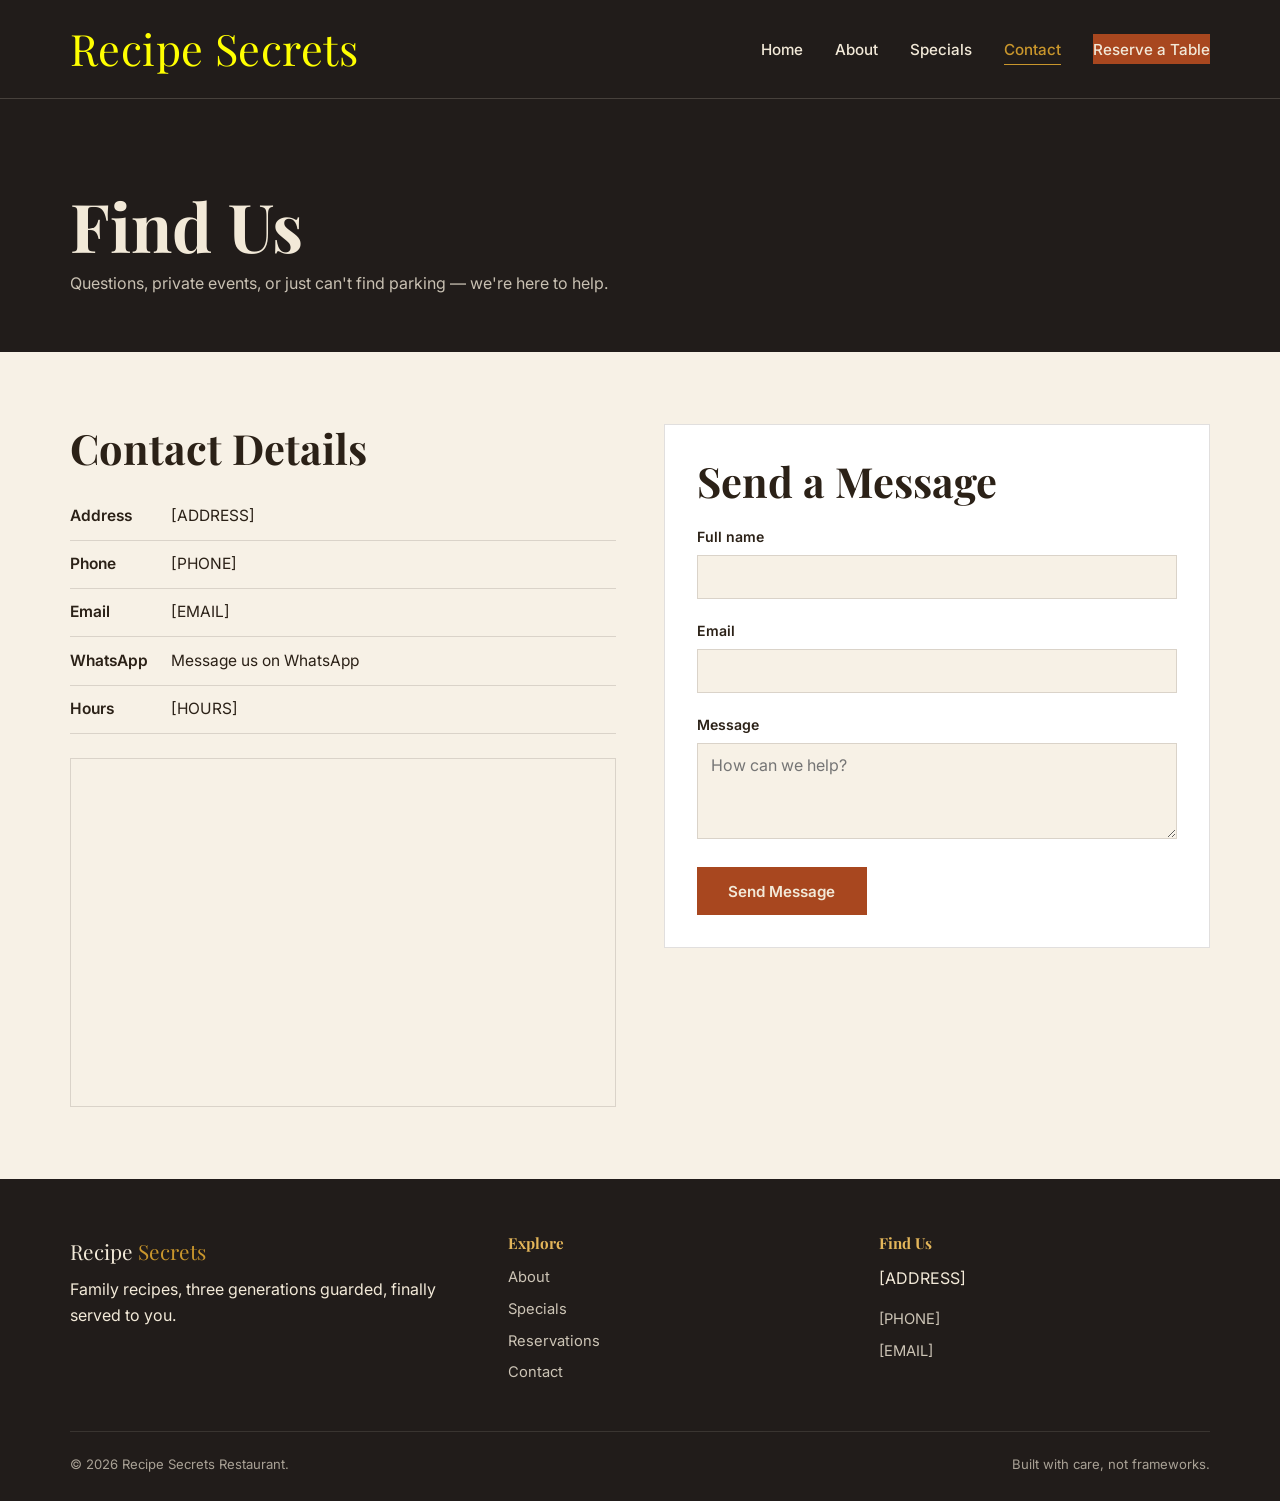
<file: contact.html>
<!DOCTYPE html>
<html lang="en">
<head>
<meta charset="UTF-8">
<meta name="viewport" content="width=device-width, initial-scale=1.0">
<title>Contact &amp; Directions | Recipe Secrets Restaurant</title>
<meta name="description" content="Address, phone, email and directions for Recipe Secrets Restaurant, plus a quick contact form for questions or private events.">
<meta property="og:title" content="Contact | Recipe Secrets Restaurant">
<meta property="og:description" content="Find us, call us, or send a message — we're happy to help.">
<meta property="og:type" content="website">
<meta property="og:image" content="https://images.unsplash.com/photo-1572116469696-31de0f17cc34?auto=format&fit=crop&w=1200&q=80">
<link rel="icon" href="data:image/svg+xml,%3Csvg xmlns='http://www.w3.org/2000/svg' viewBox='0 0 100 100'%3E%3Crect width='100' height='100' fill='%23211c1a'/%3E%3Ctext x='50' y='68' font-size='60' text-anchor='middle' fill='%23c9962c' font-family='Georgia,serif'%3ER%3C/text%3E%3C/svg%3E">
<link rel="preconnect" href="https://fonts.googleapis.com">
<link rel="preconnect" href="https://fonts.gstatic.com" crossorigin>
<link href="https://fonts.googleapis.com/css2?family=Playfair+Display:wght@600;700&family=Inter:wght@400;500;600&display=swap" rel="stylesheet">
<link rel="stylesheet" href="css/style.css">
</head>
<body>

<header class="site-header">
  <nav class="nav" aria-label="Primary">
    <a href="index.html" class="brand">Recipe <span>Secrets</span></a>
    <button class="nav-toggle" aria-label="Toggle menu" aria-expanded="false">
      <span class="bar"></span><span class="bar"></span><span class="bar"></span>
    </button>
    <ul class="nav-list">
      <li><a href="index.html">Home</a></li>
      <li><a href="about.html">About</a></li>
      <li><a href="specials.html">Specials</a></li>
      <li><a href="contact.html">Contact</a></li>
      <li><a href="reservation.html" class="nav-cta">Reserve a Table</a></li>
    </ul>
  </nav>
</header>

<main>

  <section class="page-hero">
    <div class="container">
      <h1>Find Us</h1>
      <p>Questions, private events, or just can't find parking — we're here to help.</p>
    </div>
  </section>

  <section class="contact">
    <div class="container form-layout">
      <div class="reveal">
        <h2>Contact Details</h2>
        <ul class="info-list">
          <li><strong>Address</strong><span>[ADDRESS]</span></li>
          <li><strong>Phone</strong><span><a href="tel:[PHONE]">[PHONE]</a></span></li>
          <li><strong>Email</strong><span><a href="mailto:[EMAIL]">[EMAIL]</a></span></li>
          <li><strong>WhatsApp</strong><span><a href="https://wa.me/[WHATSAPP]" target="_blank" rel="noopener">Message us on WhatsApp</a></span></li>
          <li><strong>Hours</strong><span>[HOURS]</span></li>
        </ul>

        <div class="map-frame" style="margin-top: 1.5rem;">
          <iframe
            src="https://www.google.com/maps?q=Recipe%20Secrets%20Restaurant&output=embed"
            title="Map showing the location of Recipe Secrets Restaurant"
            loading="lazy"
            referrerpolicy="no-referrer-when-downgrade">
          </iframe>
        </div>
      </div>

      <div class="form-card reveal">
        <h2 style="margin-top:0;">Send a Message</h2>
        <!-- Formspree: replace YOUR_FORM_ID with your real Formspree form ID -->
        <form id="contact-form" action="https://formspree.io/f/YOUR_FORM_ID" method="POST" novalidate>
          <div class="field">
            <label for="contact-name">Full name</label>
            <input type="text" id="contact-name" name="name" autocomplete="name" required>
            <p class="field-error" role="alert"></p>
          </div>

          <div class="field">
            <label for="contact-email">Email</label>
            <input type="email" id="contact-email" name="email" autocomplete="email" required>
            <p class="field-error" role="alert"></p>
          </div>

          <div class="field">
            <label for="contact-message">Message</label>
            <textarea id="contact-message" name="message" required placeholder="How can we help?"></textarea>
            <p class="field-error" role="alert"></p>
          </div>

          <button type="submit" class="btn btn-primary">Send Message</button>
          <p class="form-msg" id="contact-msg" role="status" aria-live="polite"></p>
        </form>
      </div>
    </div>
  </section>

</main>

<footer class="site-footer">
  <div class="container">
    <div class="footer-grid">
      <div>
        <p class="footer-brand">Recipe <span>Secrets</span></p>
        <p>Family recipes, three generations guarded, finally served to you.</p>
      </div>
      <div class="footer-col">
        <h4>Explore</h4>
        <a href="about.html">About</a>
        <a href="specials.html">Specials</a>
        <a href="reservation.html">Reservations</a>
        <a href="contact.html">Contact</a>
      </div>
      <div class="footer-col">
        <h4>Find Us</h4>
        <p>[ADDRESS]</p>
        <a href="tel:[PHONE]">[PHONE]</a>
        <a href="mailto:[EMAIL]">[EMAIL]</a>
      </div>
    </div>
    <div class="footer-bottom">
      <span>&copy; 2026 Recipe Secrets Restaurant.</span>
      <span>Built with care, not frameworks.</span>
    </div>
  </div>
</footer>

<script src="js/main.js"></script>
</body>
</html>
</file>
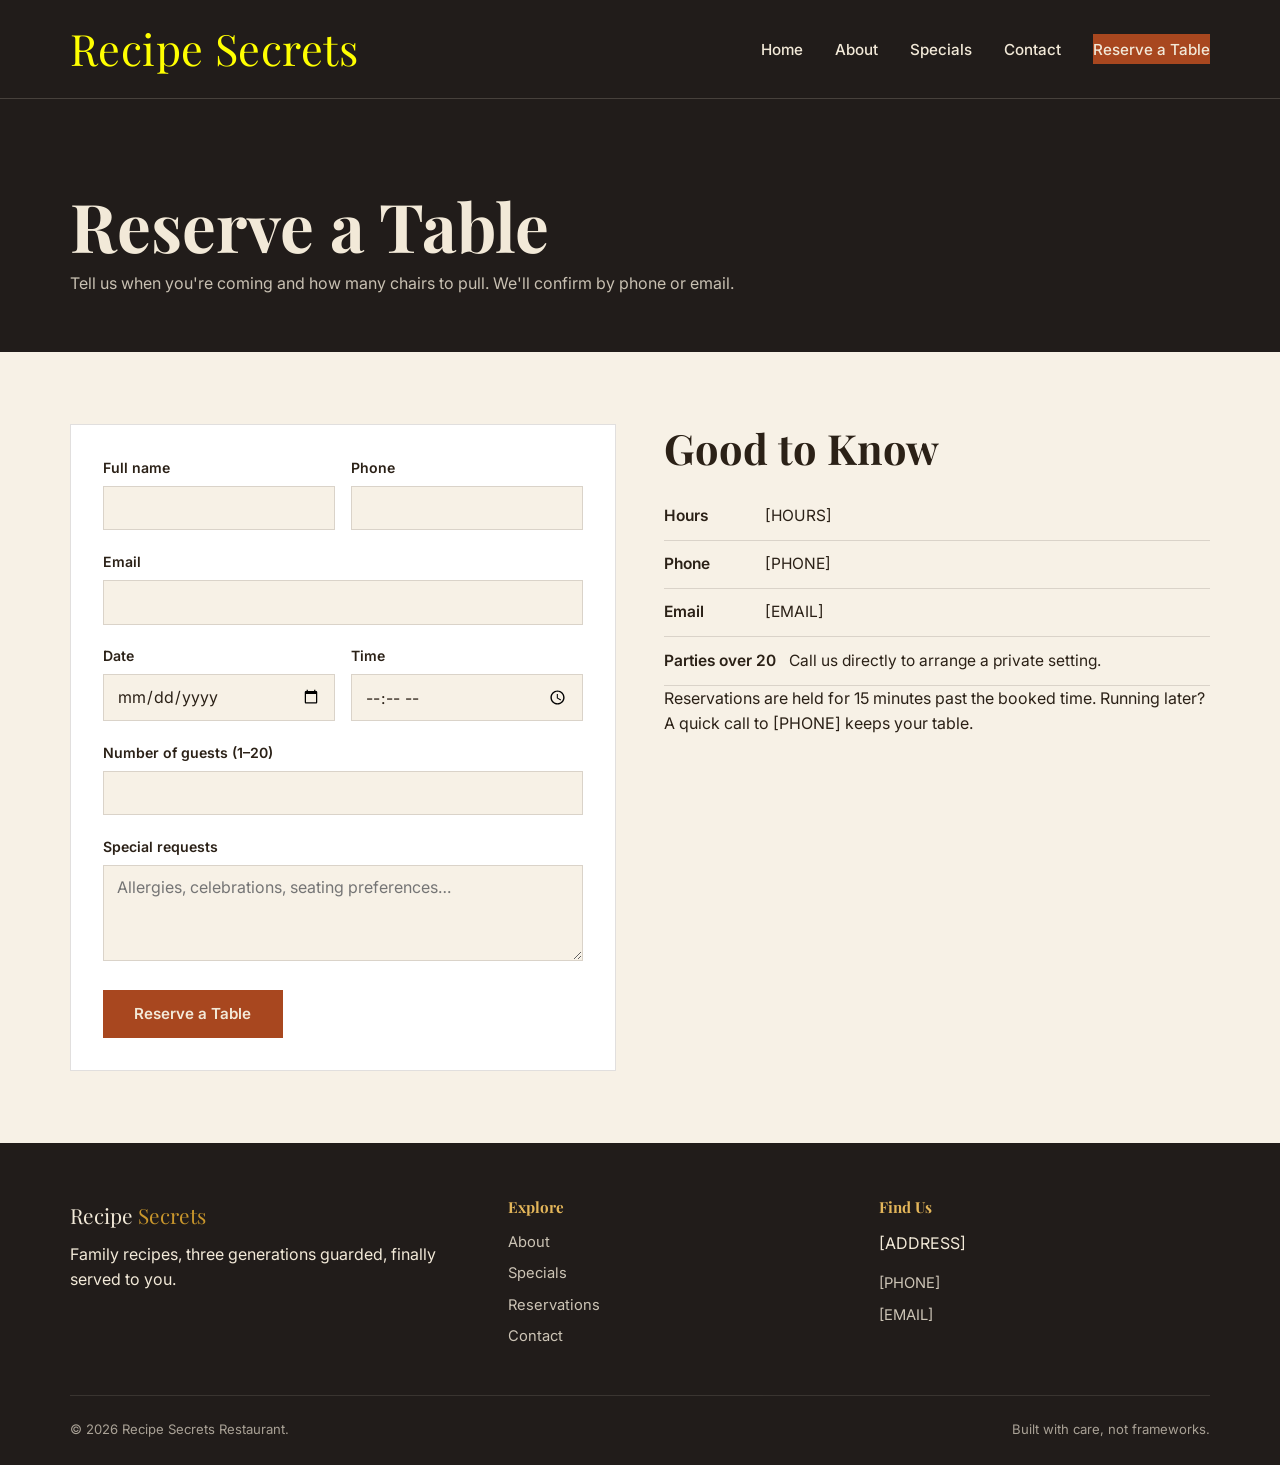
<file: reservation.html>
<!DOCTYPE html>
<html lang="en">
<head>
<meta charset="UTF-8">
<meta name="viewport" content="width=device-width, initial-scale=1.0">
<title>Reserve a Table | Recipe Secrets Restaurant</title>
<meta name="description" content="Reserve your table at Recipe Secrets Restaurant. Tell us the date, time and party size, and we'll confirm shortly.">
<meta property="og:title" content="Reserve a Table | Recipe Secrets Restaurant">
<meta property="og:description" content="Book your table at Recipe Secrets Restaurant in a few seconds.">
<meta property="og:type" content="website">
<meta property="og:image" content="https://images.unsplash.com/photo-1559339352-11d035aa65de?auto=format&fit=crop&w=1200&q=80">
<link rel="icon" href="data:image/svg+xml,%3Csvg xmlns='http://www.w3.org/2000/svg' viewBox='0 0 100 100'%3E%3Crect width='100' height='100' fill='%23211c1a'/%3E%3Ctext x='50' y='68' font-size='60' text-anchor='middle' fill='%23c9962c' font-family='Georgia,serif'%3ER%3C/text%3E%3C/svg%3E">
<link rel="preconnect" href="https://fonts.googleapis.com">
<link rel="preconnect" href="https://fonts.gstatic.com" crossorigin>
<link href="https://fonts.googleapis.com/css2?family=Playfair+Display:wght@600;700&family=Inter:wght@400;500;600&display=swap" rel="stylesheet">
<link rel="stylesheet" href="css/style.css">
</head>
<body>

<header class="site-header">
  <nav class="nav" aria-label="Primary">
    <a href="index.html" class="brand">Recipe <span>Secrets</span></a>
    <button class="nav-toggle" aria-label="Toggle menu" aria-expanded="false">
      <span class="bar"></span><span class="bar"></span><span class="bar"></span>
    </button>
    <ul class="nav-list">
      <li><a href="index.html">Home</a></li>
      <li><a href="about.html">About</a></li>
      <li><a href="specials.html">Specials</a></li>
      <li><a href="contact.html">Contact</a></li>
      <li><a href="reservation.html" class="nav-cta">Reserve a Table</a></li>
    </ul>
  </nav>
</header>

<main>

  <section class="page-hero">
    <div class="container">
      <h1>Reserve a Table</h1>
      <p>Tell us when you're coming and how many chairs to pull. We'll confirm by phone or email.</p>
    </div>
  </section>

  <section class="reservation">
    <div class="container form-layout">
      <div class="form-card reveal">
        <!-- Formspree: replace YOUR_FORM_ID with your real Formspree form ID -->
        <form id="reservation-form" action="https://formspree.io/f/YOUR_FORM_ID" method="POST" novalidate>
          <div class="field-row">
            <div class="field">
              <label for="res-name">Full name</label>
              <input type="text" id="res-name" name="name" autocomplete="name" required>
              <p class="field-error" role="alert"></p>
            </div>
            <div class="field">
              <label for="res-phone">Phone</label>
              <input type="tel" id="res-phone" name="phone" autocomplete="tel" required>
              <p class="field-error" role="alert"></p>
            </div>
          </div>

          <div class="field">
            <label for="res-email">Email</label>
            <input type="email" id="res-email" name="email" autocomplete="email" required>
            <p class="field-error" role="alert"></p>
          </div>

          <div class="field-row">
            <div class="field">
              <label for="res-date">Date</label>
              <input type="date" id="res-date" name="date" required>
              <p class="field-error" role="alert"></p>
            </div>
            <div class="field">
              <label for="res-time">Time</label>
              <input type="time" id="res-time" name="time" required>
              <p class="field-error" role="alert"></p>
            </div>
          </div>

          <div class="field">
            <label for="res-guests">Number of guests (1–20)</label>
            <input type="number" id="res-guests" name="guests" min="1" max="20" step="1" required>
            <p class="field-error" role="alert"></p>
          </div>

          <div class="field">
            <label for="res-requests">Special requests</label>
            <textarea id="res-requests" name="special_requests" placeholder="Allergies, celebrations, seating preferences…"></textarea>
          </div>

          <button type="submit" class="btn btn-primary">Reserve a Table</button>
          <p class="form-msg" id="reservation-msg" role="status" aria-live="polite"></p>
        </form>
      </div>

      <div class="reveal">
        <h2>Good to Know</h2>
        <ul class="info-list">
          <li><strong>Hours</strong><span>[HOURS]</span></li>
          <li><strong>Phone</strong><span>[PHONE]</span></li>
          <li><strong>Email</strong><span>[EMAIL]</span></li>
          <li><strong>Parties over 20</strong><span>Call us directly to arrange a private setting.</span></li>
        </ul>
        <p>Reservations are held for 15 minutes past the booked time. Running later? A quick call to [PHONE] keeps your table.</p>
      </div>
    </div>
  </section>

</main>

<footer class="site-footer">
  <div class="container">
    <div class="footer-grid">
      <div>
        <p class="footer-brand">Recipe <span>Secrets</span></p>
        <p>Family recipes, three generations guarded, finally served to you.</p>
      </div>
      <div class="footer-col">
        <h4>Explore</h4>
        <a href="about.html">About</a>
        <a href="specials.html">Specials</a>
        <a href="reservation.html">Reservations</a>
        <a href="contact.html">Contact</a>
      </div>
      <div class="footer-col">
        <h4>Find Us</h4>
        <p>[ADDRESS]</p>
        <a href="tel:[PHONE]">[PHONE]</a>
        <a href="mailto:[EMAIL]">[EMAIL]</a>
      </div>
    </div>
    <div class="footer-bottom">
      <span>&copy; 2026 Recipe Secrets Restaurant.</span>
      <span>Built with care, not frameworks.</span>
    </div>
  </div>
</footer>

<script src="js/main.js"></script>
</body>
</html>
</file>
<file: css/style.css>
/* Recipe Secrets Restaurant — shared stylesheet
   Palette: charcoal + warm gold/terracotta on cream, per brief.
   Type: Playfair Display (headings) / Inter (body), per brief. */

:root {
  --charcoal: #211c1a;
  --charcoal-2: #2b2320;
  --cream: #f7f1e6;
  --cream-2: #efe4cf;
  --gold: #c9962c;
  --gold-light: #e4b65a;
  --terracotta: #a8471f;
  --ink: #2b2117;
  --cream-text: #f2e9d8;
  --line: rgba(43, 33, 23, 0.14);
  --line-on-dark: rgba(242, 233, 216, 0.18);

  --font-head: "Playfair Display", Georgia, serif;
  --font-body: "Inter", -apple-system, Segoe UI, sans-serif;

  --max-width: 1180px;
  --gutter: 1.25rem;
}

/* Reset */
* { box-sizing: border-box; }
html { scroll-behavior: smooth; }
body {
  margin: 0;
  background: var(--cream);
  color: var(--ink);
  font-family: var(--font-body);
  font-size: 1rem;
  line-height: 1.6;
  -webkit-font-smoothing: antialiased;
}
img { max-width: 100%; display: block; }
a { color: inherit; text-decoration: none; }
ul { margin: 0; padding: 0; list-style: none; }
h1, h2, h3, h4 {
  font-family: var(--font-head);
  color: var(--ink);
  line-height: 1.15;
  margin: 0 0 0.5em;
  font-weight: 700;
}
h1 { font-size: clamp(2.4rem, 6vw, 4.2rem); }
h2 { font-size: clamp(1.9rem, 4vw, 2.6rem); }
h3 { font-size: 1.3rem; font-weight: 600; }
p { margin: 0 0 1em; max-width: 42em; }
.container {
  max-width: var(--max-width);
  margin: 0 auto;
  padding: 0 var(--gutter);
}
section { padding: 4.5rem 0; }

/* Buttons & links */
.btn {
  display: inline-block;
  font-family: var(--font-body);
  font-weight: 600;
  font-size: 0.95rem;
  padding: 0.85rem 1.9rem;
  border: 1px solid transparent;
  cursor: pointer;
  transition: background 0.25s ease, color 0.25s ease, border-color 0.25s ease;
}
.btn-primary {
  background: var(--terracotta);
  color: var(--cream-text);
}
.btn-primary:hover, .btn-primary:focus-visible {
  background: var(--gold);
  color: var(--ink);
}
.btn-ghost {
  background: transparent;
  border-color: var(--cream-text);
  color: var(--cream-text);
}
.btn-ghost:hover, .btn-ghost:focus-visible {
  background: var(--cream-text);
  color: var(--charcoal);
}
.btn-outline {
  background: transparent;
  border-color: var(--terracotta);
  color: var(--terracotta);
}
.btn-outline:hover, .btn-outline:focus-visible {
  background: var(--terracotta);
  color: var(--cream-text);
}

:focus-visible {
  outline: 2px solid var(--gold);
  outline-offset: 3px;
}

/* Header / nav */
.site-header {
  position: sticky;
  top: 0;
  z-index: 100;
  background: var(--charcoal);
  border-bottom: 1px solid var(--line-on-dark);
}
.nav {
  display: flex;
  align-items: center;
  justify-content: space-between;
  padding: 0.9rem var(--gutter);
  max-width: var(--max-width);
  margin: 0 auto;
}
.brand {
  font-family: var(--font-head);
  color: yellow;
  font-size: 2.7rem;
  letter-spacing: 0.01em;
}
.brand span { color: yellow; }
.nav-toggle {
  display: none;
  background: none;
  border: none;
  width: 2.2rem;
  height: 2.2rem;
  cursor: pointer;
  position: relative;
}
.nav-toggle .bar {
  position: absolute;
  left: 0.3rem;
  right: 0.3rem;
  height: 2px;
  background: var(--cream-text);
  transition: transform 0.25s ease, opacity 0.25s ease;
}
.nav-toggle .bar:nth-child(1) { top: 0.6rem; }
.nav-toggle .bar:nth-child(2) { top: 1.05rem; }
.nav-toggle .bar:nth-child(3) { top: 1.5rem; }
.nav-toggle[aria-expanded="true"] .bar:nth-child(1) { transform: translateY(0.45rem) rotate(45deg); }
.nav-toggle[aria-expanded="true"] .bar:nth-child(2) { opacity: 0; }
.nav-toggle[aria-expanded="true"] .bar:nth-child(3) { transform: translateY(-0.45rem) rotate(-45deg); }

.nav-list {
  display: flex;
  gap: 2rem;
  align-items: center;
}
.nav-list a {
  color: var(--cream-text);
  font-size: 0.95rem;
  font-weight: 500;
  padding: 0.35rem 0;
  border-bottom: 1px solid transparent;
  transition: border-color 0.25s ease, color 0.25s ease;
}
.nav-list a:hover { color: var(--gold-light); }
.nav-list a[aria-current="page"] {
  color: var(--gold);
  border-bottom-color: var(--gold);
}
.nav-cta {
  background: var(--terracotta);
  color: var(--cream-text) !important;
  padding: 0.55rem 1.2rem;
  border-bottom: none !important;
}
.nav-cta:hover { background: var(--gold); color: var(--ink) !important; }

@media (max-width: 860px) {
  .nav-toggle { display: block; }
  .nav-list {
    position: absolute;
    top: 100%;
    left: 0;
    right: 0;
    background: var(--charcoal);
    flex-direction: column;
    align-items: flex-start;
    gap: 0;
    padding: 0.5rem var(--gutter) 1.2rem;
    border-bottom: 1px solid var(--line-on-dark);
    transform: translateY(-8px);
    opacity: 0;
    visibility: hidden;
    transition: opacity 0.2s ease, transform 0.2s ease, visibility 0.2s;
  }
  .nav-list.is-open {
    opacity: 1;
    visibility: visible;
    transform: translateY(0);
  }
  .nav-list li { width: 100%; }
  .nav-list a { display: block; padding: 0.7rem 0; }
  .nav-cta { margin-top: 0.4rem; text-align: center; }
}

/* Hero */
.hero {
  position: relative;
  min-height: 92vh;
  display: flex;
  align-items: center;
  background: var(--charcoal);
  overflow: hidden;
}
.hero-media {
  position: absolute;
  inset: 0;
}
.hero-media img {
  width: 100%;
  height: 100%;
  object-fit: cover;
}
.hero-media::after {
  content: "";
  position: absolute;
  inset: 0;
  background: linear-gradient(100deg, rgba(33,28,26,0.72) 0%, rgba(33,28,26,0.5) 42%, rgba(33,28,26,0.12) 75%);
}
.hero-content {
  position: relative;
  z-index: 1;
  max-width: var(--max-width);
  margin: 0 auto;
  padding: 0 var(--gutter);
  width: 100%;
}
.hero-inner { max-width: 32rem; }
.hero-mark {
  display: inline-flex;
  align-items: center;
  gap: 0.6rem;
  color: var(--gold-light);
  font-family: var(--font-head);
  font-style: italic;
  font-size: 1.05rem;
  margin-bottom: 1rem;
}
.hero-mark::before {
  content: "";
  width: 2.2rem;
  height: 1px;
  background: var(--gold);
}
.hero h1 { color: var(--cream-text); }
.hero-lede {
  color: var(--cream-text);
  opacity: 0.88;
  font-size: 1.1rem;
}
.hero-actions { display: flex; gap: 1rem; margin-top: 1.6rem; flex-wrap: wrap; }

/* Section headings */
.section-head { max-width: 38rem; margin-bottom: 2.4rem; }
.section-head.center { margin-left: auto; margin-right: auto; text-align: center; }
.section-head .lede { color: var(--ink); opacity: 0.75; }

/* Intro */
.intro { background: var(--cream); }
.intro-grid {
  display: grid;
  grid-template-columns: 1.1fr 0.9fr;
  gap: 3rem;
  align-items: center;
}
.intro-photo { aspect-ratio: 4/5; overflow: hidden; }
.intro-photo img { width: 100%; height: 100%; object-fit: cover; }

/* Dish cards */
.dish-grid {
  display: grid;
  grid-template-columns: repeat(auto-fit, minmax(240px, 1fr));
  gap: 2rem;
}
.dish-card { position: relative; }
.dish-photo {
  aspect-ratio: 4/3;
  overflow: hidden;
  border-top: 3px solid var(--gold);
}
.dish-photo img {
  width: 100%;
  height: 100%;
  object-fit: cover;
  transition: transform 0.5s ease;
}
.dish-card:hover .dish-photo img { transform: scale(1.06); }
.dish-card h3 { margin-top: 0.9rem; }
.dish-price {
  font-family: var(--font-head);
  color: var(--terracotta);
  font-size: 1.1rem;
}
.dish-desc { font-size: 0.95rem; opacity: 0.82; margin-bottom: 0; }

/* Testimonials */
.testimonials { background: var(--charcoal); color: var(--cream-text); }
.testimonials .section-head .lede, .testimonials h2 { color: var(--cream-text); }
.testimonial-row {
  display: grid;
  grid-template-columns: repeat(auto-fit, minmax(260px, 1fr));
  gap: 2rem;
}
.testimonial {
  border-left: 2px solid var(--gold);
  padding-left: 1.3rem;
}
.testimonial p {
  font-family: var(--font-head);
  font-style: italic;
  font-size: 1.15rem;
  color: var(--cream-text);
}
.testimonial cite {
  display: block;
  font-style: normal;
  font-size: 0.85rem;
  opacity: 0.7;
}

/* Hours */
.hours { background: var(--cream-2); }
.hours-grid {
  display: grid;
  grid-template-columns: repeat(auto-fit, minmax(220px, 1fr));
  gap: 2.5rem;
  align-items: start;
}
.hours-table { width: 100%; border-collapse: collapse; }
.hours-table tr { border-bottom: 1px solid var(--line); }
.hours-table td { padding: 0.6rem 0; }
.hours-table td:last-child { text-align: right; color: var(--terracotta); font-weight: 600; }

/* Gallery */
.gallery-grid {
  display: grid;
  grid-template-columns: repeat(3, 1fr);
  gap: 1rem;
}
.gallery-grid a, .gallery-grid .gallery-item {
  aspect-ratio: 1;
  overflow: hidden;
  display: block;
}
.gallery-grid img {
  width: 100%;
  height: 100%;
  object-fit: cover;
  transition: transform 0.5s ease;
}
.gallery-grid a:hover img { transform: scale(1.08); }

/* Chef / story */
.split {
  display: grid;
  grid-template-columns: 0.85fr 1.15fr;
  gap: 3rem;
  align-items: center;
}
.split.reverse { grid-template-columns: 1.15fr 0.85fr; }
.split.reverse .split-photo { order: 2; }
.split-photo { aspect-ratio: 3/4; overflow: hidden; }
.split-photo img { width: 100%; height: 100%; object-fit: cover; }
.chef-name { color: var(--terracotta); font-weight: 600; margin-bottom: 0.2em; }
.chef-role { opacity: 0.7; font-size: 0.9rem; margin-bottom: 1.2rem; }

/* Specials / tabs */
.specials-tabs {
  display: flex;
  gap: 0.5rem;
  flex-wrap: wrap;
  margin-bottom: 2.4rem;
  border-bottom: 1px solid var(--line);
}
.tab-btn {
  background: none;
  border: none;
  font-family: var(--font-head);
  font-size: 1.05rem;
  padding: 0.7rem 1.1rem;
  cursor: pointer;
  color: var(--ink);
  opacity: 0.55;
  border-bottom: 2px solid transparent;
  transition: opacity 0.2s ease, border-color 0.2s ease, color 0.2s ease;
}
.tab-btn:hover { opacity: 0.85; }
.tab-btn[aria-selected="true"] {
  opacity: 1;
  color: var(--terracotta);
  border-bottom-color: var(--terracotta);
}
.specials-panel { display: none; }
.specials-panel.is-active { display: grid; grid-template-columns: repeat(auto-fit, minmax(260px, 1fr)); gap: 2rem; }
.special-card {
  background: #fff;
  border: 1px solid var(--line);
}
.special-photo { aspect-ratio: 4/3; overflow: hidden; }
.special-photo img { width: 100%; height: 100%; object-fit: cover; transition: transform 0.5s ease; }
.special-card:hover .special-photo img { transform: scale(1.06); }
.special-body { padding: 1.1rem 1.2rem 1.3rem; }
.special-top { display: flex; justify-content: space-between; align-items: baseline; gap: 0.6rem; }
.special-price { font-family: var(--font-head); color: var(--terracotta); white-space: nowrap; }
.special-desc { font-size: 0.93rem; opacity: 0.8; margin-bottom: 0; }

/* Forms */
.form-layout {
  display: grid;
  grid-template-columns: 1fr 1fr;
  gap: 3rem;
  align-items: start;
}
.form-card {
  background: #fff;
  border: 1px solid var(--line);
  padding: 2rem;
}
.field { margin-bottom: 1.3rem; }
.field label {
  display: block;
  font-size: 0.88rem;
  font-weight: 600;
  margin-bottom: 0.4rem;
}
.field input,
.field select,
.field textarea {
  width: 100%;
  font-family: var(--font-body);
  font-size: 1rem;
  padding: 0.7rem 0.8rem;
  border: 1px solid var(--line);
  background: var(--cream);
  color: var(--ink);
}
.field input:focus-visible,
.field select:focus-visible,
.field textarea:focus-visible { outline: 2px solid var(--gold); outline-offset: 1px; }
.field textarea { resize: vertical; min-height: 6rem; }
.field-row { display: grid; grid-template-columns: 1fr 1fr; gap: 1rem; }
.field-error {
  color: var(--terracotta);
  font-size: 0.82rem;
  margin-top: 0.35rem;
  display: none;
}
.field.has-error input,
.field.has-error select,
.field.has-error textarea { border-color: var(--terracotta); }
.field.has-error .field-error { display: block; }
.form-msg {
  margin-top: 1.1rem;
  padding: 0.9rem 1rem;
  font-size: 0.92rem;
  display: none;
}
.form-msg.is-success { display: block; background: #eef4e8; border: 1px solid #7f9b5f; color: #3c4f29; }
.form-msg.is-error { display: block; background: #f7e8e2; border: 1px solid var(--terracotta); color: #7a2d0f; }

.info-list { list-style: none; }
.info-list li {
  display: flex;
  gap: 0.8rem;
  padding: 0.7rem 0;
  border-bottom: 1px solid var(--line);
  font-size: 0.97rem;
}
.info-list strong { font-weight: 600; min-width: 5.5rem; display: inline-block; }
.map-frame {
  width: 100%;
  aspect-ratio: 16/10;
  border: 1px solid var(--line);
}
.map-frame iframe { width: 100%; height: 100%; border: 0; }

/* Footer */
.site-footer {
  background: var(--charcoal);
  color: var(--cream-text);
  padding: 3.5rem 0 1.6rem;
}
.footer-grid {
  display: grid;
  grid-template-columns: 1.2fr 1fr 1fr;
  gap: 2.5rem;
  margin-bottom: 2.4rem;
}
.footer-brand { font-family: var(--font-head); font-size: 1.3rem; margin-bottom: 0.6rem; }
.footer-brand span { color: var(--gold); }
.footer-col h4 {
  color: var(--gold-light);
  font-size: 0.95rem;
  margin-bottom: 0.9rem;
}
.footer-col a, .footer-col li {
  display: block;
  color: var(--cream-text);
  opacity: 0.82;
  font-size: 0.92rem;
  margin-bottom: 0.5rem;
}
.footer-col a:hover { opacity: 1; color: var(--gold-light); }
.footer-bottom {
  border-top: 1px solid var(--line-on-dark);
  padding-top: 1.4rem;
  font-size: 0.82rem;
  opacity: 0.65;
  display: flex;
  justify-content: space-between;
  flex-wrap: wrap;
  gap: 0.5rem;
}

/* Reveal-on-scroll */
.reveal {
  opacity: 0;
  transform: translateY(18px);
  transition: opacity 0.6s ease, transform 0.6s ease;
}
.reveal.is-visible { opacity: 1; transform: translateY(0); }
@media (prefers-reduced-motion: reduce) {
  .reveal { opacity: 1; transform: none; transition: none; }
  html { scroll-behavior: auto; }
}

/* Page hero (non-home pages) */
.page-hero {
  background: var(--charcoal);
  color: var(--cream-text);
  padding: 5.5rem 0 3.5rem;
}
.page-hero h1 { color: var(--cream-text); margin-bottom: 0.4rem; }
.page-hero p { color: var(--cream-text); opacity: 0.8; margin-bottom: 0; }

/* Responsive breakpoints */
@media (max-width: 768px) {
  section { padding: 3.2rem 0; }
  .intro-grid,
  .split,
  .split.reverse,
  .form-layout { grid-template-columns: 1fr; }
  .split.reverse .split-photo { order: 0; }
  .footer-grid { grid-template-columns: 1fr; gap: 1.8rem; }
  .gallery-grid { grid-template-columns: repeat(2, 1fr); }
  .field-row { grid-template-columns: 1fr; }
  .hero { min-height: 82vh; }
}
@media (max-width: 420px) {
  .gallery-grid { grid-template-columns: 1fr 1fr; }
  .hero-actions { flex-direction: column; align-items: stretch; }
}
</file>
